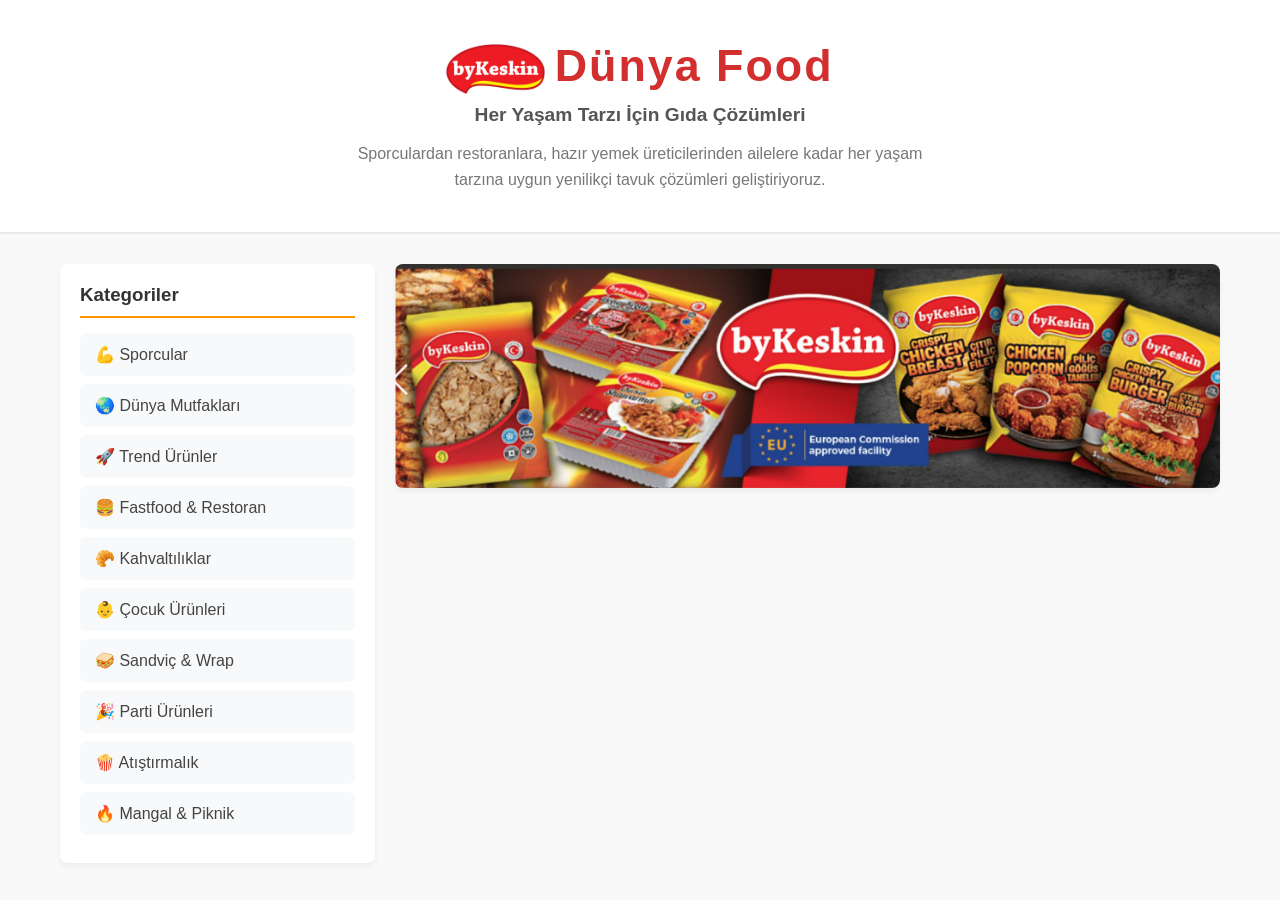
<file: index.html>
<!DOCTYPE html>
<html lang="tr">

<head>
    <meta charset="UTF-8">
    <meta name="viewport" content="width=device-width, initial-scale=1.0">
    <title>Dünya Food</title>
    <link rel="stylesheet" href="css/style.css">
</head>

<body>

<header class="top-brand">
    <h1><img src="imasges/logo-bykeskin.png" alt="byKeskin Logo" style="height: 50px; vertical-align: middle; margin-right: 10px;">Dünya Food</h1>
    <h3>Her Yaşam Tarzı İçin Gıda Çözümleri</h3>
    <p>
        Sporculardan restoranlara, hazır yemek üreticilerinden ailelere kadar
        her yaşam tarzına uygun yenilikçi tavuk çözümleri geliştiriyoruz.
    </p>
</header>



<div class="main-content" id="categories">
    
<nav class="side-menu">
    <h3>Kategoriler</h3>
    <a href="sporcular.html">💪 Sporcular</a> <a href="dunya-mutfaklari.html">🌏 Dünya Mutfakları</a>
    <a href="trend-urunler.html">🚀 Trend Ürünler</a>
    <a href="restoranlar.html">🍔 Fastfood & Restoran</a>
    <a href="kahvaltiliklar.html">🥐 Kahvaltılıklar</a>
    <a href="cocuklar.html">👶 Çocuk Ürünleri</a>
    <a href="sandvic.html">🥪 Sandviç & Wrap</a>
    <a href="parti.html">🎉 Parti Ürünleri</a>
    <a href="atistirmalik.html">🍿 Atıştırmalık</a>
    <a href="mangal.html">🔥 Mangal & Piknik</a>
</nav>

 <div class="image-area">
    <img src="imasges/byKeskin_Mail_.png" alt="byKeskin Ürünleri" class="showcase-img">

   
</div>


    </div>
</section>

</body>
</html>
</file>
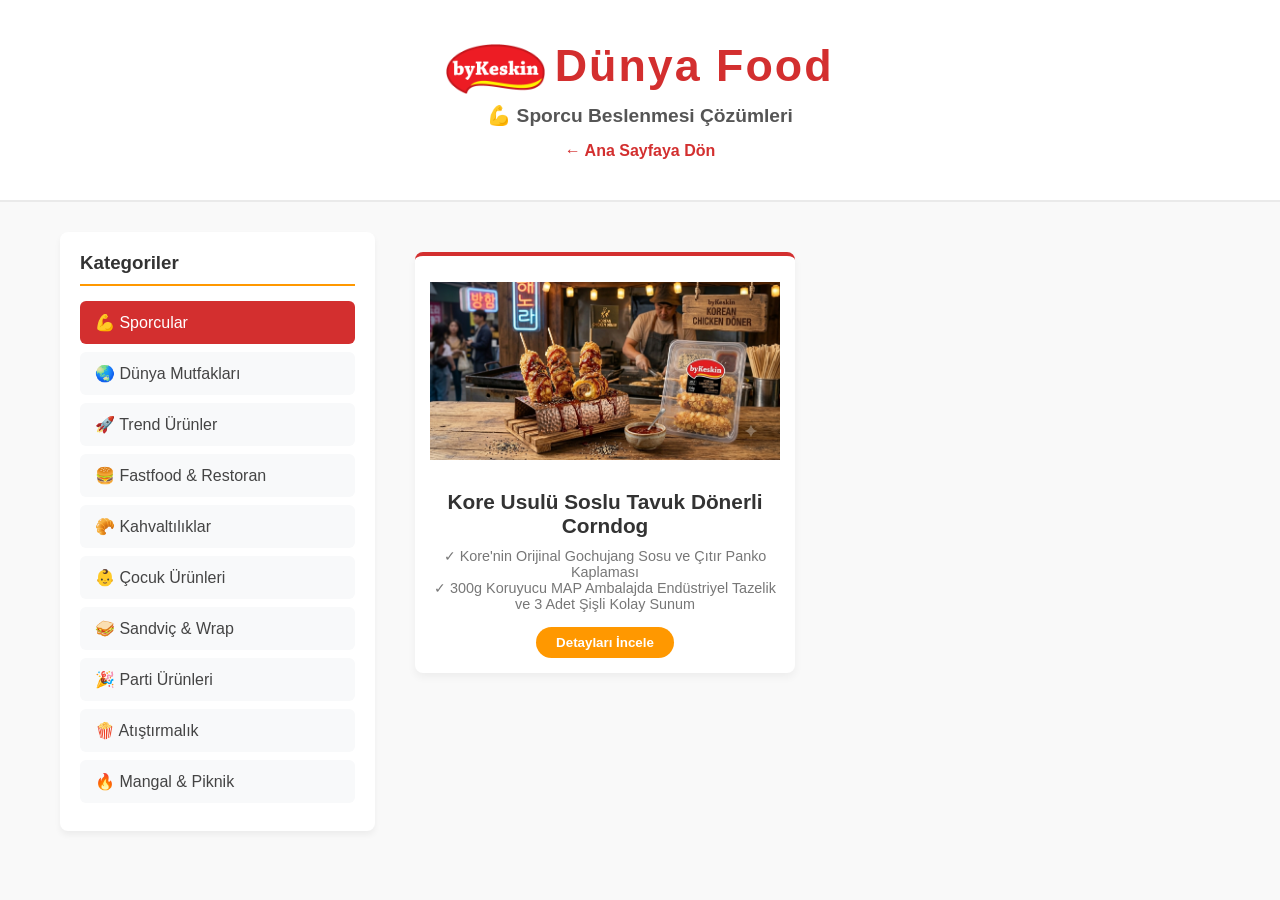
<file: dunya-mutfaklari.html>
<!DOCTYPE html>
<html lang="tr">
<head>
    <meta charset="UTF-8">
    <meta name="viewport" content="width=device-width, initial-scale=1.0">
    <title>Sporcu Ürünleri - Dünya Food</title>
    <link rel="stylesheet" href="css/style.css">
    <style>
        /* Ürün Listesi Grid Yapısı */
        .product-grid {
            display: grid;
            grid-template-columns: repeat(auto-fill, minmax(280px, 1fr));
            gap: 25px;
            padding: 20px;
        }
        .product-card {
            background: #fff;
            border-radius: 8px;
            box-shadow: 0 4px 8px rgba(0,0,0,0.05);
            overflow: hidden;
            text-align: center;
            padding: 15px;
            border-top: 4px solid #d32f2f;
            cursor: pointer;
            transition: 0.3s;
        }
        .product-card:hover {
            transform: translateY(-5px);
            box-shadow: 0 6px 15px rgba(0,0,0,0.1);
        }
        .product-card img {
            width: 100%;
            height: 200px;
            object-fit: contain;
        }
        .product-card h4 {
            margin: 15px 0 10px;
            font-size: 1.3rem;
            color: #333;
        }
        .product-card .features {
            font-size: 0.9rem;
            color: #777;
            margin-bottom: 15px;
        }
        .view-detail-btn {
            background-color: #ff9800;
            color: white;
            padding: 8px 20px;
            border: none;
            border-radius: 20px;
            font-weight: bold;
            cursor: pointer;
        }

        /* DETAY MODAL (Açılır Pencere) STİLLERİ */
        .modal {
            display: none; /* Varsayılan olarak gizli */
            position: fixed;
            z-index: 1000;
            left: 0;
            top: 0;
            width: 100%;
            height: 100%;
            background-color: rgba(0,0,0,0.6);
            align-items: center;
            justify-content: center;
        }
        /* CSS ile tıklandığında açılması için target tetikleyici */
        .modal:target {
            display: flex;
        }
        .modal-content {
            background-color: #fff;
            padding: 30px;
            border-radius: 8px;
            max-width: 700px;
            width: 90%;
            max-height: 90vh;
            overflow-y: auto;
            position: relative;
        }
        .close-btn {
            position: absolute;
            top: 15px;
            right: 20px;
            font-size: 2rem;
            text-decoration: none;
            color: #333;
        }
        .nutrition-table {
            width: 100%;
            border-collapse: collapse;
            margin-top: 15px;
        }
        .nutrition-table th, .nutrition-table td {
            border: 1px solid #ddd;
            padding: 8px;
            text-align: left;
        }
        .nutrition-table th {
            background-color: #f4f4f4;
        }
    </style>
</head>
<body>

<header class="top-brand">
    <h1><img src="imasges/logo-bykeskin.png" alt="byKeskin Logo" style="height: 50px; vertical-align: middle; margin-right: 10px;">Dünya Food</h1>
    <h3>💪 Sporcu Beslenmesi Çözümleri</h3>
    <a href="index.html" style="text-decoration: none; color: #d32f2f; font-weight: bold;">← Ana Sayfaya Dön</a>
</header>

<div class="main-content">
    
    <nav class="side-menu">
        <h3>Kategoriler</h3>
        <a href="sporcular.html" style="background-color: #d32f2f; color: white;">💪 Sporcular</a>
        <a href="dunya-mutfaklari.html">🌏 Dünya Mutfakları</a>
        <a href="trend-urunler.html">🚀 Trend Ürünler</a>
        <a href="restoranlar.html">🍔 Fastfood & Restoran</a>
        <a href="kahvaltiliklar.html">🥐 Kahvaltılıklar</a>
        <a href="cocuklar.html">👶 Çocuk Ürünleri</a>
        <a href="sandvic.html">🥪 Sandviç & Wrap</a>
        <a href="parti.html">🎉 Parti Ürünleri</a>
        <a href="atistirmalik.html">🍿 Atıştırmalık</a>
        <a href="mangal.html">🔥 Mangal & Piknik</a>
    </nav>

    <div class="image-area" style="background: none; box-shadow: none;">
        <div class="product-grid">
            
            <a href="#urun-detay-5" style="text-decoration: none; color: inherit;">
                <div class="product-card">
                    <img src="imasges/dm1.png" alt="Kore Usulü Soslu Tavuk Dönerli Corndog"> 
                    <h4>Kore Usulü Soslu Tavuk Dönerli Corndog</h4>
                    <p class="features">✓ Kore'nin Orijinal Gochujang Sosu ve Çıtır Panko Kaplaması <br> ✓ 300g Koruyucu MAP Ambalajda Endüstriyel Tazelik ve 3 Adet Şişli Kolay Sunum</p>
                    <button class="view-detail-btn">Detayları İncele</button>
                </div>
            </a>

        </div>
    </div>
</div>

<div id="urun-detay-5" class="modal">
    <div class="modal-content">
        <a href="#" class="close-btn">&times;</a>
        <h2 style="color: #d32f2f; margin-bottom: 10px;">Kore Usulü Soslu Tavuk Dönerli Corndog</h2>
        <p style="font-style: italic; color: #666; margin-bottom: 15px;">"byKeskin World Cuisines: Doğu’nun Çıtırı, Dönerin Ustasıyla Buluştu!"</p>
        
        <h4>Öne Çıkan Özellikler</h4>
        <ul style="margin-bottom: 15px; padding-left: 20px;">
            <li>Dış Katman: Küp patates ve panko parçacıklarıyla kaplı, altın sarısı, ultra çıtır ve hafif tatlımsı mısır ekmeği dokusu.</li>
            <li>Orta Katman: Isıtıldığında uzayan, tuzsuz, akışkan Kore usulü mozzarella dolgusu.</li>
            <li>Merkez Ömür: Gochujang, sarımsak ve zencefille karamelize edilmiş, yoğun ve sulu byKeskin tavuk döner lezzeti.</li>
        </ul>

        <h4>Kullanım Alanları</h4>
        <p>Dünyayı kasıp kavuran ve özellikle dondurulmuş hazır gıda sektöründe zincir marketlerin en çok satan atıştırmalıklarından biri olan Korean Corndog akımını tavuk dönerle birleştiriyoruz. Geleneksel sosis yerine, merkezde dikey hatlarda sıkıştırılmış ve Gochujang (Kore acı biber salçası) ile marine edilmiş yoğun tavuk döner bloku yer alır. Bu döner özünün etrafı esnek bir mozzarella peyniri katmanıyla kaplanır, ardından özel tatlı bir mısır unlu bulamaçla kaplanarak çıtır panko (Asya ekmek kırıntısı) ve patates küpleriyle panelenir.</p>

        <h4>Besin Değerleri (100g İçin)</h4>
        <table class="nutrition-table">
            <thead>
                <tr>
                    <th>Parametre</th>
                    <th>100 g İçin Değerler</th>
                </tr>
            </thead>
            <tbody>
                <tr><td><strong>Enerji (Kalori)</strong></td><td>245 kcal / 1025 kJ</td></tr>
                <tr><td><strong>Protein</strong></td><td>15.8 g</td></tr>
                <tr><td><strong>Yağ</strong></td><td>11.5 g</td></tr>
                <tr><td><strong>Karbonhidrat</strong></td><td>19.0 g</td></tr>
                <tr><td><strong>Tuz</strong></td><td>1.4 g</td></tr>
            </tbody>
        </table>

        <h4>Ürün Görselleri</h4>
        <div class="modal-gallery">
            <a href="#img-5-1"><img src="imasges/dm1.png" alt="Detay 1"></a>
            <a href="#img-5-2"><img src="imasges/dm2.png" alt="Detay 2"></a>
            <a href="#img-5-3"><img src="imasges/dm3.png" alt="Detay 3"></a>
        </div>

        <h4 style="margin-top: 15px;">Ambalaj Seçenekleri</h4>
        <p>150 g | 250 g | 500 g</p>
    </div>
</div>

<div id="img-5-1" class="image-popup">
    <a href="#urun-detay-5" class="close-image">&times;</a>
    <img src="imasges/dm1.png" alt="">
</div>

<div id="img-5-2" class="image-popup">
    <a href="#urun-detay-5" class="close-image">&times;</a>
    <img src="imasges/dm2.png" alt="">
</div>

<div id="img-5-3" class="image-popup">
    <a href="#urun-detay-5" class="close-image">&times;</a>
    <img src="imasges/dm3.png" alt="">
</div>

</body>
</html>
</file>
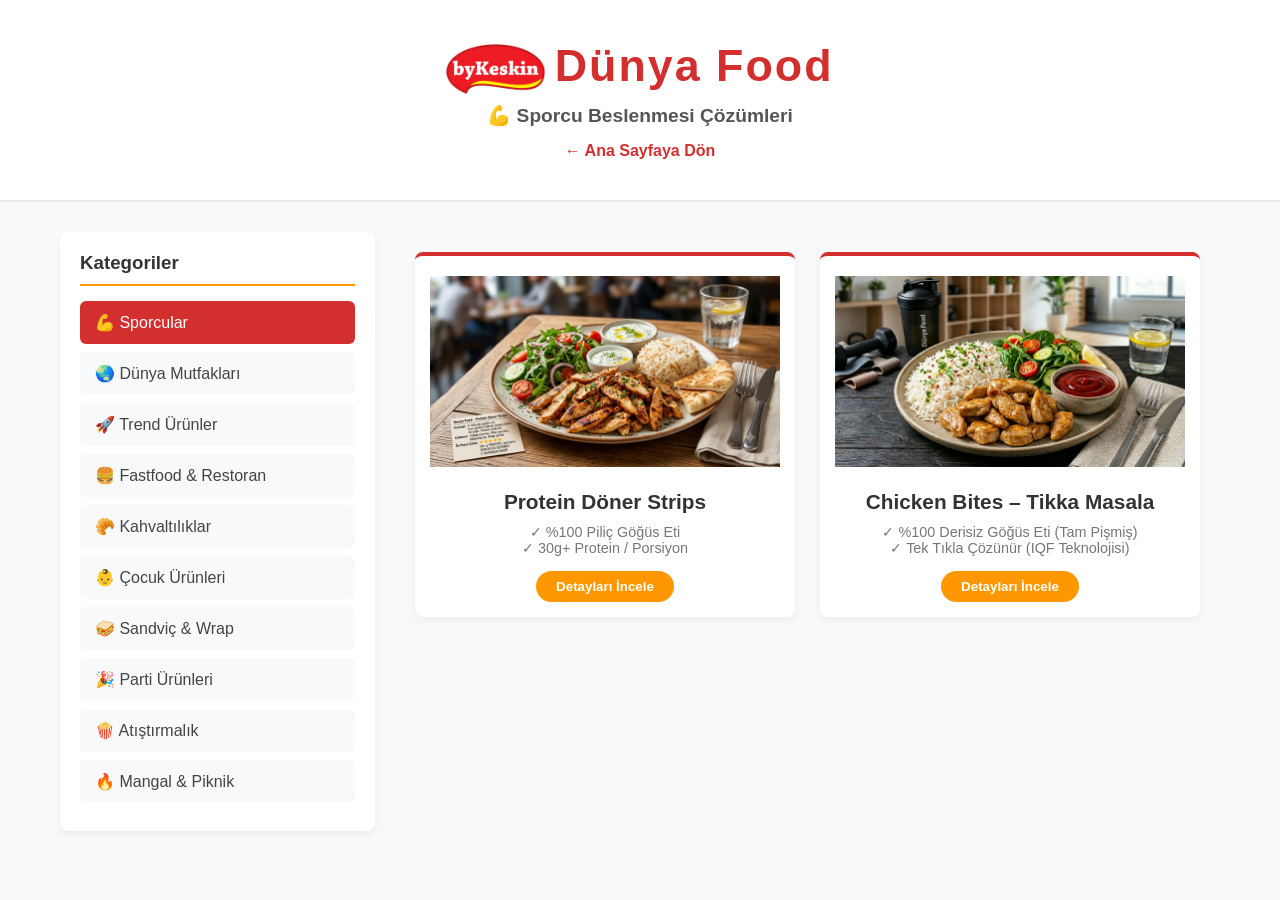
<file: sporcular.html>
<!DOCTYPE html>
<html lang="tr">
<head>
    <meta charset="UTF-8">
    <meta name="viewport" content="width=device-width, initial-scale=1.0">
    <title>Sporcu Ürünleri - Dünya Food</title>
    <link rel="stylesheet" href="css/style.css">
    <style>
        /* Ürün Listesi Grid Yapısı */
        .product-grid {
            display: grid;
            grid-template-columns: repeat(auto-fill, minmax(280px, 1fr));
            gap: 25px;
            padding: 20px;
        }
        .product-card {
            background: #fff;
            border-radius: 8px;
            box-shadow: 0 4px 8px rgba(0,0,0,0.05);
            overflow: hidden;
            text-align: center;
            padding: 15px;
            border-top: 4px solid #d32f2f;
            cursor: pointer;
            transition: 0.3s;
        }
        .product-card:hover {
            transform: translateY(-5px);
            box-shadow: 0 6px 15px rgba(0,0,0,0.1);
        }
        .product-card img {
            width: 100%;
            height: 200px;
            object-fit: contain;
        }
        .product-card h4 {
            margin: 15px 0 10px;
            font-size: 1.3rem;
            color: #333;
        }
        .product-card .features {
            font-size: 0.9rem;
            color: #777;
            margin-bottom: 15px;
        }
        .view-detail-btn {
            background-color: #ff9800;
            color: white;
            padding: 8px 20px;
            border: none;
            border-radius: 20px;
            font-weight: bold;
            cursor: pointer;
        }

        /* DETAY MODAL (Açılır Pencere) STİLLERİ */
        .modal {
            display: none; /* Varsayılan olarak gizli */
            position: fixed;
            z-index: 1000;
            left: 0;
            top: 0;
            width: 100%;
            height: 100%;
            background-color: rgba(0,0,0,0.6);
            align-items: center;
            justify-content: center;
        }
        /* CSS ile tıklandığında açılması için target tetikleyici */
        .modal:target {
            display: flex;
        }
        .modal-content {
            background-color: #fff;
            padding: 30px;
            border-radius: 8px;
            max-width: 700px;
            width: 90%;
            max-height: 90vh;
            overflow-y: auto;
            position: relative;
        }
        .close-btn {
            position: absolute;
            top: 15px;
            right: 20px;
            font-size: 2rem;
            text-decoration: none;
            color: #333;
        }
        .nutrition-table {
            width: 100%;
            border-collapse: collapse;
            margin-top: 15px;
        }
        .nutrition-table th, .nutrition-table td {
            border: 1px solid #ddd;
            padding: 8px;
            text-align: left;
        }
        .nutrition-table th {
            background-color: #f4f4f4;
        }
    </style>
</head>
<body>

<header class="top-brand">
    <h1><img src="imasges/logo-bykeskin.png" alt="byKeskin Logo" style="height: 50px; vertical-align: middle; margin-right: 10px;">Dünya Food</h1>
    <h3>💪 Sporcu Beslenmesi Çözümleri</h3>
    <a href="index.html" style="text-decoration: none; color: #d32f2f; font-weight: bold;">← Ana Sayfaya Dön</a>
</header>

<div class="main-content">
    
    <nav class="side-menu">
        <h3>Kategoriler</h3>
        <a href="sporcular.html" style="background-color: #d32f2f; color: white;">💪 Sporcular</a>
        <a href="dunya-mutfaklari.html">🌏 Dünya Mutfakları</a>
        <a href="trend-urunler.html">🚀 Trend Ürünler</a>
        <a href="restoranlar.html">🍔 Fastfood & Restoran</a>
        <a href="kahvaltiliklar.html">🥐 Kahvaltılıklar</a>
        <a href="cocuklar.html">👶 Çocuk Ürünleri</a>
        <a href="sandvic.html">🥪 Sandviç & Wrap</a>
        <a href="parti.html">🎉 Parti Ürünleri</a>
        <a href="atistirmalik.html">🍿 Atıştırmalık</a>
        <a href="mangal.html">🔥 Mangal & Piknik</a>
    </nav>

    <div class="image-area" style="background: none; box-shadow: none;">
        <div class="product-grid">
            
            <a href="#urun-detay-1" style="text-decoration: none; color: inherit;">
                <div class="product-card">
                    <img src="imasges/1.png" alt="Protein Döner Strips"> 
                    <h4>Protein Döner Strips</h4>
                    <p class="features">✓ %100 Piliç Göğüs Eti <br> ✓ 30g+ Protein / Porsiyon</p>
                    <button class="view-detail-btn">Detayları İncele</button>
                </div>
            </a>
<a href="#urun-detay-2" style="text-decoration: none; color: inherit;">
    <div class="product-card">
        <img src="imasges/chicken-bites-1.png" alt="Chicken Bites – Tikka Masala"> 
        <h4>Chicken Bites – Tikka Masala</h4>
        <p class="features">✓ %100 Derisiz Göğüs Eti (Tam Pişmiş) <br> ✓ Tek Tıkla Çözünür (IQF Teknolojisi)</p>
        <button class="view-detail-btn">Detayları İncele</button>
    </div>
</a>
            </div>
    </div>
</div>

<div id="urun-detay-1" class="modal">
    <div class="modal-content">
        <a href="#" class="close-btn">&times;</a>
        <h2 style="color: #d32f2f; margin-bottom: 10px;">Protein Döner Strips</h2>
        <p style="font-style: italic; color: #666; margin-bottom: 15px;">
            "Hayatın hızlı temposunda beslenmenizden ve hedeflerinizden ödün vermek zorunda değilsiniz. Aktif yaşayanlar ve sporcular için hazırlanan bu lezzet, yüksek protein yapısıyla her an yanınızda."
        </p>
        
        <h4>Öne Çıkan Özellikler</h4>
        <ul style="margin-bottom: 15px; padding-left: 20px;">
            <li>%100 Koruyucu ve Katkı Maddesiz Temiz İçerik</li>
            <li>Sadece 2 Dakikada Tavada veya Mikrodalgada Hazır</li>
            <li>Düşük Yağ Oranı ile Tamamen Diyet Dostu</li>
        </ul>

        <h4>Kullanım Alanları</h4>
        <p>Salata üzerinde fitness menüsü olarak, pilav yanında klasik ana öğün olarak, makarna üzerinde veya wrap (dürüm) içinde pratikçe tüketebilirsiniz.</p>

        <h4>Besin Değerleri (100g İçin)</h4>
        <table class="nutrition-table">
            <thead>
                <tr>
                    <th>Parametre</th>
                    <th>100 g İçin Değerler</th>
                </tr>
            </thead>
            <tbody>
                <tr><td><strong>Enerji (Kalori)</strong></td><td>145 kcal / 610 kJ</td></tr>
                <tr><td><strong>Protein</strong></td><td>22.5 g</td></tr>
                <tr><td><strong>Yağ</strong></td><td>4.2 g</td></tr>
                <tr><td><strong>Karbonhidrat</strong></td><td>1.5 g</td></tr>
                <tr><td><strong>Tuz</strong></td><td>1.1 g</td></tr>
            </tbody>
        </table>
        <h4>Ürün Görselleri</h4>
<div class="modal-gallery">

    <a href="#img1">
        <img src="imasges/1.png" alt="Ürün Detay 1">
    </a>

    <a href="#img2">
        <img src="imasges/2.png" alt="Ürün Detay 2">
    </a>

    <a href="#img3">
        <img src="imasges/3.png" alt="Ürün Detay 3">
    </a>

</div>
        <h4 style="margin-top: 15px;">Ambalaj Seçenekleri</h4>
        <p>150 g | 250 g | 500 g</p>
    </div>
</div>
<!-- Büyük Resim 1 -->
<div id="img1" class="image-popup">
    <a href="#urun-detay-1" class="close-image">&times;</a>
    <img src="imasges/1.png" alt="">
</div>

<!-- Büyük Resim 2 -->
<div id="img2" class="image-popup">
    <a href="#urun-detay-1" class="close-image">&times;</a>
    <img src="imasges/2.png" alt="">
</div>

<!-- Büyük Resim 3 -->
<div id="img3" class="image-popup">
    <a href="#urun-detay-1" class="close-image">&times;</a>
    <img src="imasges/3.png" alt="">
</div>
    <div id="urun-detay-2" class="modal">
    <div class="modal-content">
        <a href="#" class="close-btn">&times;</a>
        <h2 style="color: #d32f2f; margin-bottom: 10px;">Chicken Bites – Tikka Masala</h2>
        <p style="font-style: italic; color: #666; margin-bottom: 15px;">"Tavuk göğsünün en sıkıcı halini unutun. Dünyanın en ikonik lezzetlerinden Tikka Masala marinasyonuyla, tamamen yağsız ve tam pişmiş küpler halinde donduruldu. Sadece ısıtın ve formunuzu korurken gurme bir deneyim yaşayın."</p>
        
        <h4>Öne Çıkan Özellikler</h4>
        <ul style="margin-bottom: 15px; padding-left: 20px;">
            <li>%100 Temiz İçerik – İlave Yağ, Koruyucu ve Katkı Maddesi İçermez</li>
            <li>Tane Tane Donmuş (IQF) Yapısıyla Sadece Yiyeceğiniz Kadarını Alıp Isıtabilirsiniz</li>
            <li>Tavada, Mikrodalgada veya Hava Fritözünde (Airfryer) 2 Dakikada Servise Hazır</li>
        </ul>

        <h4>Kullanım Alanları</h4>
        <p>Diyet makarnalarınızın üzerine, basmati pirinç pilavınızın yanına, spor sonrası hazırlayacağınız pratik fit wrap’lerin içine veya doğrudan Akdeniz yeşillikleriyle dolu büyük bir salata tabağına ekleyerek öğününüzü saniyeler içinde zenginleştirebilirsiniz.</p>

        <h4>Besin Değerleri (100g İçin)</h4>
        <table class="nutrition-table">
            <thead>
                <tr>
                    <th>Parametre</th>
                    <th>100 g İçin Değerler</th>
                </tr>
            </thead>
            <tbody>
                <tr><td><strong>Enerji (Kalori)</strong></td><td>128 kcal / 539 kJ</td></tr>
                <tr><td><strong>Protein</strong></td><td>24.8 g</td></tr>
                <tr><td><strong>Yağ</strong></td><td>2.1 g</td></tr>
                <tr><td><strong>Karbonhidrat</strong></td><td>1.8 g</td></tr>
                <tr><td><strong>Tuz</strong></td><td>0.9 g</td></tr>
            </tbody>
        </table>

        <h4>Ürün Görselleri</h4>
        <div class="modal-gallery">
            <a href="#img-2-1"><img src="imasges/chicken-bites-1.png" alt="Detay 1"></a>
            <a href="#img-2-2"><img src="imasges/chicken-bites-2.png" alt="Detay 2"></a>
            <a href="#img-2-3"><img src="imasges/chicken-bites-3.png" alt="Detay 3"></a>
        </div>

        <h4 style="margin-top: 15px;">Ambalaj Seçenekleri</h4>
        <p>150 g | 250 g | 500 g</p>
    </div>
</div>

<div id="img-2-1" class="image-popup">
    <a href="#urun-detay-2" class="close-image">&times;</a>
    <img src="imasges/chicken-bites-1.png" alt="">
</div>

<div id="img-2-2" class="image-popup">
    <a href="#urun-detay-2" class="close-image">&times;</a>
    <img src="imasges/chicken-bites-2.png" alt="">
</div>

<div id="img-2-3" class="image-popup">
    <a href="#urun-detay-2" class="close-image">&times;</a>
    <img src="imasges/chicken-bites-3.png" alt="">
</div>
</body>
</html>
</file>
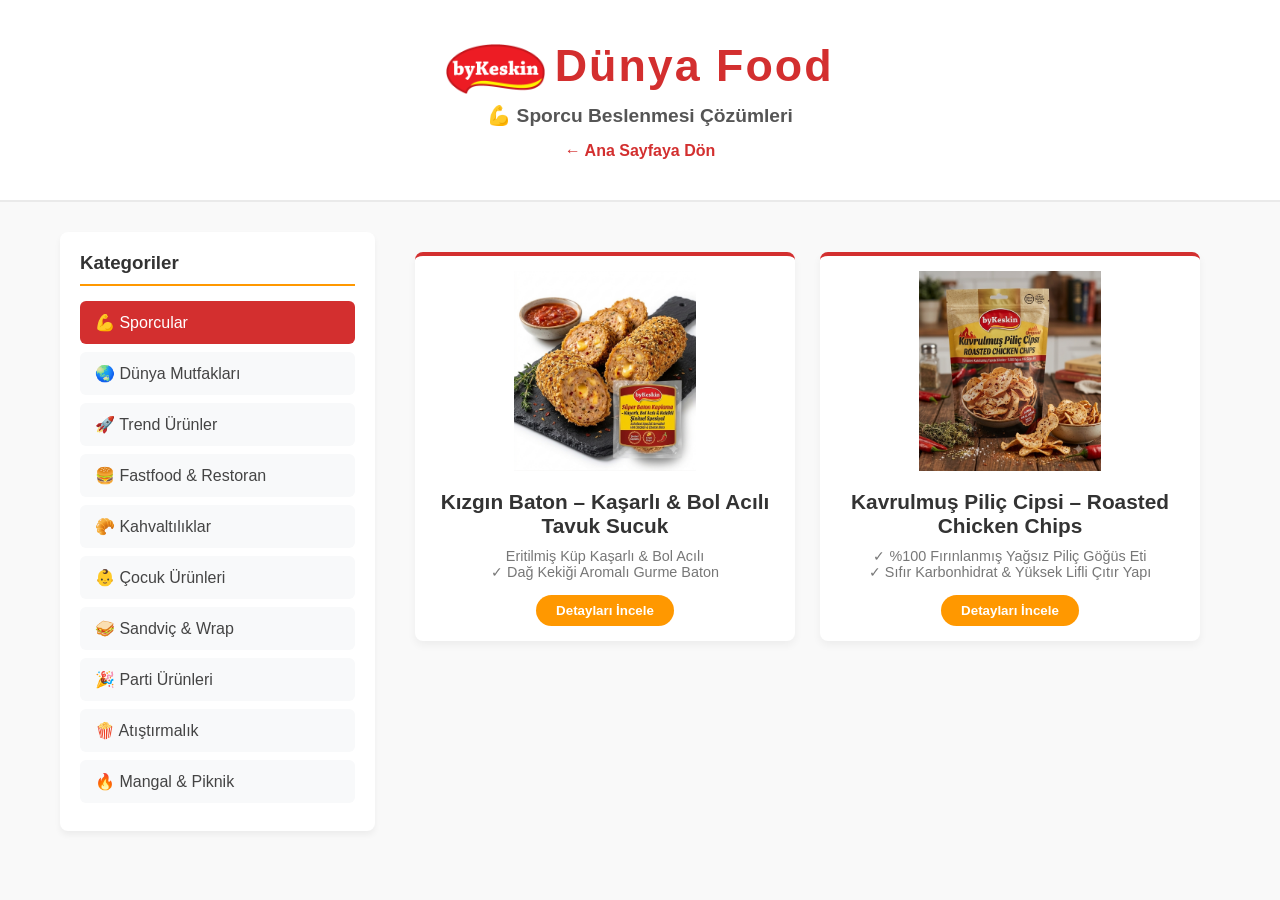
<file: trend-urunler.html>
<!DOCTYPE html>
<html lang="tr">
<head>
    <meta charset="UTF-8">
    <meta name="viewport" content="width=device-width, initial-scale=1.0">
    <title>Sporcu Ürünleri - Dünya Food</title>
    <link rel="stylesheet" href="css/style.css">
    <style>
        /* Ürün Listesi Grid Yapısı */
        .product-grid {
            display: grid;
            grid-template-columns: repeat(auto-fill, minmax(280px, 1fr));
            gap: 25px;
            padding: 20px;
        }
        .product-card {
            background: #fff;
            border-radius: 8px;
            box-shadow: 0 4px 8px rgba(0,0,0,0.05);
            overflow: hidden;
            text-align: center;
            padding: 15px;
            border-top: 4px solid #d32f2f;
            cursor: pointer;
            transition: 0.3s;
        }
        .product-card:hover {
            transform: translateY(-5px);
            box-shadow: 0 6px 15px rgba(0,0,0,0.1);
        }
        .product-card img {
            width: 100%;
            height: 200px;
            object-fit: contain;
        }
        .product-card h4 {
            margin: 15px 0 10px;
            font-size: 1.3rem;
            color: #333;
        }
        .product-card .features {
            font-size: 0.9rem;
            color: #777;
            margin-bottom: 15px;
        }
        .view-detail-btn {
            background-color: #ff9800;
            color: white;
            padding: 8px 20px;
            border: none;
            border-radius: 20px;
            font-weight: bold;
            cursor: pointer;
        }

        /* DETAY MODAL (Açılır Pencere) STİLLERİ */
        .modal {
            display: none; /* Varsayılan olarak gizli */
            position: fixed;
            z-index: 1000;
            left: 0;
            top: 0;
            width: 100%;
            height: 100%;
            background-color: rgba(0,0,0,0.6);
            align-items: center;
            justify-content: center;
        }
        /* CSS ile tıklandığında açılması için target tetikleyici */
        .modal:target {
            display: flex;
        }
        .modal-content {
            background-color: #fff;
            padding: 30px;
            border-radius: 8px;
            max-width: 700px;
            width: 90%;
            max-height: 90vh;
            overflow-y: auto;
            position: relative;
        }
        .close-btn {
            position: absolute;
            top: 15px;
            right: 20px;
            font-size: 2rem;
            text-decoration: none;
            color: #333;
        }
        .nutrition-table {
            width: 100%;
            border-collapse: collapse;
            margin-top: 15px;
        }
        .nutrition-table th, .nutrition-table td {
            border: 1px solid #ddd;
            padding: 8px;
            text-align: left;
        }
        .nutrition-table th {
            background-color: #f4f4f4;
        }
    </style>
</head>
<body>

<header class="top-brand">
    <h1><img src="imasges/logo-bykeskin.png" alt="byKeskin Logo" style="height: 50px; vertical-align: middle; margin-right: 10px;">Dünya Food</h1>
    <h3>💪 Sporcu Beslenmesi Çözümleri</h3>
    <a href="index.html" style="text-decoration: none; color: #d32f2f; font-weight: bold;">← Ana Sayfaya Dön</a>
</header>

<div class="main-content">
    
    <nav class="side-menu">
        <h3>Kategoriler</h3>
        <a href="sporcular.html" style="background-color: #d32f2f; color: white;">💪 Sporcular</a>
        <a href="dunya-mutfaklari.html">🌏 Dünya Mutfakları</a>
        <a href="trend-urunler.html">🚀 Trend Ürünler</a>
        <a href="restoranlar.html">🍔 Fastfood & Restoran</a>
        <a href="kahvaltiliklar.html">🥐 Kahvaltılıklar</a>
        <a href="cocuklar.html">👶 Çocuk Ürünleri</a>
        <a href="sandvic.html">🥪 Sandviç & Wrap</a>
        <a href="parti.html">🎉 Parti Ürünleri</a>
        <a href="atistirmalik.html">🍿 Atıştırmalık</a>
        <a href="mangal.html">🔥 Mangal & Piknik</a>
    </nav>

    <div class="image-area" style="background: none; box-shadow: none;">
        <div class="product-grid">
            
           <a href="#urun-detay-3" style="text-decoration: none; color: inherit;">
    <div class="product-card">
        <img src="imasges/kpl_sck_1.png" alt="Kızgın Baton – Kaşarlı & Bol Acılı Tavuk Sucuk"> 
        <h4>Kızgın Baton – Kaşarlı & Bol Acılı Tavuk Sucuk</h4>
        <p class="features">Eritilmiş Küp Kaşarlı & Bol Acılı <br> ✓ Dağ Kekiği Aromalı Gurme Baton</p>
        <button class="view-detail-btn">Detayları İncele</button>
    </div>
</a>
<a href="#urun-detay-4" style="text-decoration: none; color: inherit;">
    <div class="product-card">
        <img src="imasges/cips_1.png" alt="Kavrulmuş Piliç Cipsi – Roasted Chicken Chips"> 
        <h4>Kavrulmuş Piliç Cipsi – Roasted Chicken Chips</h4>
        <p class="features">✓ %100 Fırınlanmış Yağsız Piliç Göğüs Eti <br> ✓ Sıfır Karbonhidrat & Yüksek Lifli Çıtır Yapı</p>
        <button class="view-detail-btn">Detayları İncele</button>
    </div>
</a>            </div>
    </div>
</div>

<div id="urun-detay-1" class="modal">
    <div class="modal-content">
        <a href="#" class="close-btn">&times;</a>
        <h2 style="color: #d32f2f; margin-bottom: 10px;">Protein Döner Strips</h2>
        <p style="font-style: italic; color: #666; margin-bottom: 15px;">
            "Hayatın hızlı temposunda beslenmenizden ve hedeflerinizden ödün vermek zorunda değilsiniz. Aktif yaşayanlar ve sporcular için hazırlanan bu lezzet, yüksek protein yapısıyla her an yanınızda."
        </p>
        
        <h4>Öne Çıkan Özellikler</h4>
        <ul style="margin-bottom: 15px; padding-left: 20px;">
            <li>%100 Koruyucu ve Katkı Maddesiz Temiz İçerik</li>
            <li>Sadece 2 Dakikada Tavada veya Mikrodalgada Hazır</li>
            <li>Düşük Yağ Oranı ile Tamamen Diyet Dostu</li>
        </ul>

        <h4>Kullanım Alanları</h4>
        <p>Salata üzerinde fitness menüsü olarak, pilav yanında klasik ana öğün olarak, makarna üzerinde veya wrap (dürüm) içinde pratikçe tüketebilirsiniz.</p>

        <h4>Besin Değerleri (100g İçin)</h4>
        <table class="nutrition-table">
            <thead>
                <tr>
                    <th>Parametre</th>
                    <th>100 g İçin Değerler</th>
                </tr>
            </thead>
            <tbody>
                <tr><td><strong>Enerji (Kalori)</strong></td><td>145 kcal / 610 kJ</td></tr>
                <tr><td><strong>Protein</strong></td><td>22.5 g</td></tr>
                <tr><td><strong>Yağ</strong></td><td>4.2 g</td></tr>
                <tr><td><strong>Karbonhidrat</strong></td><td>1.5 g</td></tr>
                <tr><td><strong>Tuz</strong></td><td>1.1 g</td></tr>
            </tbody>
        </table>
        <h4>Ürün Görselleri</h4>
<div class="modal-gallery">

    <a href="#img1">
        <img src="imasges/1.png" alt="Ürün Detay 1">
    </a>

    <a href="#img2">
        <img src="imasges/2.png" alt="Ürün Detay 2">
    </a>

    <a href="#img3">
        <img src="imasges/3.png" alt="Ürün Detay 3">
    </a>

</div>
        <h4 style="margin-top: 15px;">Ambalaj Seçenekleri</h4>
        <p>150 g | 250 g | 500 g</p>
    </div>
</div>
<!-- Büyük Resim 1 -->
<div id="img1" class="image-popup">
    <a href="#urun-detay-1" class="close-image">&times;</a>
    <img src="imasges/1.png" alt="">
</div>

<!-- Büyük Resim 2 -->
<div id="img2" class="image-popup">
    <a href="#urun-detay-1" class="close-image">&times;</a>
    <img src="imasges/2.png" alt="">
</div>

<!-- Büyük Resim 3 -->
<div id="img3" class="image-popup">
    <a href="#urun-detay-1" class="close-image">&times;</a>
    <img src="imasges/3.png" alt="">
</div>
    <div id="urun-detay-2" class="modal">
    <div class="modal-content">
        <a href="#" class="close-btn">&times;</a>
        <h2 style="color: #d32f2f; margin-bottom: 10px;">Chicken Bites – Tikka Masala</h2>
        <p style="font-style: italic; color: #666; margin-bottom: 15px;">"Tavuk göğsünün en sıkıcı halini unutun. Dünyanın en ikonik lezzetlerinden Tikka Masala marinasyonuyla, tamamen yağsız ve tam pişmiş küpler halinde donduruldu. Sadece ısıtın ve formunuzu korurken gurme bir deneyim yaşayın."</p>
        
        <h4>Öne Çıkan Özellikler</h4>
        <ul style="margin-bottom: 15px; padding-left: 20px;">
            <li>%100 Temiz İçerik – İlave Yağ, Koruyucu ve Katkı Maddesi İçermez</li>
            <li>Tane Tane Donmuş (IQF) Yapısıyla Sadece Yiyeceğiniz Kadarını Alıp Isıtabilirsiniz</li>
            <li>Tavada, Mikrodalgada veya Hava Fritözünde (Airfryer) 2 Dakikada Servise Hazır</li>
        </ul>

        <h4>Kullanım Alanları</h4>
        <p>Diyet makarnalarınızın üzerine, basmati pirinç pilavınızın yanına, spor sonrası hazırlayacağınız pratik fit wrap’lerin içine veya doğrudan Akdeniz yeşillikleriyle dolu büyük bir salata tabağına ekleyerek öğününüzü saniyeler içinde zenginleştirebilirsiniz.</p>

        <h4>Besin Değerleri (100g İçin)</h4>
        <table class="nutrition-table">
            <thead>
                <tr>
                    <th>Parametre</th>
                    <th>100 g İçin Değerler</th>
                </tr>
            </thead>
            <tbody>
                <tr><td><strong>Enerji (Kalori)</strong></td><td>128 kcal / 539 kJ</td></tr>
                <tr><td><strong>Protein</strong></td><td>24.8 g</td></tr>
                <tr><td><strong>Yağ</strong></td><td>2.1 g</td></tr>
                <tr><td><strong>Karbonhidrat</strong></td><td>1.8 g</td></tr>
                <tr><td><strong>Tuz</strong></td><td>0.9 g</td></tr>
            </tbody>
        </table>

        <h4>Ürün Görselleri</h4>
        <div class="modal-gallery">
            <a href="#img-2-1"><img src="imasges/chicken-bites-1.png" alt="Detay 1"></a>
            <a href="#img-2-2"><img src="imasges/chicken-bites-2.png" alt="Detay 2"></a>
            <a href="#img-2-3"><img src="imasges/chicken-bites-3.png" alt="Detay 3"></a>
        </div>

        <h4 style="margin-top: 15px;">Ambalaj Seçenekleri</h4>
        <p>150 g | 250 g | 500 g</p>
    </div>
</div>

<div id="img-2-1" class="image-popup">
    <a href="#urun-detay-2" class="close-image">&times;</a>
    <img src="imasges/chicken-bites-1.png" alt="">
</div>

<div id="img-2-2" class="image-popup">
    <a href="#urun-detay-2" class="close-image">&times;</a>
    <img src="imasges/chicken-bites-2.png" alt="">
</div>

<div id="img-2-3" class="image-popup">
    <a href="#urun-detay-2" class="close-image">&times;</a>
    <img src="imasges/chicken-bites-3.png" alt="">
</div>
  <div id="urun-detay-3" class="modal">
    <div class="modal-content">
        <a href="#" class="close-btn">&times;</a>
        <h2 style="color: #d32f2f; margin-bottom: 10px;">Kızgın Baton – Kaşarlı & Bol Acılı Tavuk Sucuk</h2>
        <p style="font-style: italic; color: #666; margin-bottom: 15px;">"Geleneksel sucuk keyfini fit yaşayın! %100 yağsız piliç etleri, eriyen nefis kaşar peyniri küpleri, bol acı ve dağ kekiğinin muazzam aromasıyla baton formunda bir araya geldi. Yüksek proteinli, düşük yağlı ve gurme lezzetli!"</p>
        
        <h4>Öne Çıkan Özellikler</h4>
        <ul style="margin-bottom: 15px; padding-left: 20px;">
            <li>Yüksek Isıya Dayanıklı Kaşar Küpleriyle Pişerken Muazzam</li>
            <li>Geleneksel Sucuklara Göre %70 Daha Düşük Yağ Oranı ile Diyet Dostu</li>
            <li>Baton Formatı Sayesinde Kolayca Dilimlenir, Tavada veya Tostta 3 Dakikada Hazır</li>
        </ul>

        <h4>Kullanım Alanları</h4>
        <p>Sabah kahvaltılarında fit omletlerinizin içinde, yağsız tostlarınızın arasında ya da akşam öğünlerinde yüksek proteinli bir sucuklu sote olarak basmati pilavınızın yanında güvenle tüketebilirsiniz.</p>

        <h4>Besin Değerleri (100g İçin)</h4>
        <table class="nutrition-table">
            <thead>
                <tr>
                    <th>Parametre</th>
                    <th>100 g İçin Değerler</th>
                </tr>
            </thead>
            <tbody>
                <tr><td><strong>Enerji (Kalori)</strong></td><td>168 kcal / 702 kJ</td></tr>
                <tr><td><strong>Protein</strong></td><td>21.2 g</td></tr>
                <tr><td><strong>Yağ</strong></td><td>7.4 g</td></tr>
                <tr><td><strong>Karbonhidrat</strong></td><td>1.2 g</td></tr>
                <tr><td><strong>Tuz</strong></td><td>1.4 g</td></tr>
            </tbody>
        </table>

        <h4>Ürün Görselleri</h4>
        <div class="modal-gallery">
            <a href="#img-3-1"><img src="imasges/kpl_sck_1.png" alt="Detay 1"></a>
            <a href="#img-3-2"><img src="imasges/kpl_sck_2.png" alt="Detay 2"></a>
            <a href="#img-3-3"><img src="imasges/kpl_sck_3.png" alt="Detay 3"></a>
        </div>

        <h4 style="margin-top: 15px;">Ambalaj Seçenekleri</h4>
        <p>350 g Vakumlu Baton Ambalaj | 750 g Ekonomik Dilimli Boy</p>
    </div>
</div>

<div id="img-3-1" class="image-popup">
    <a href="#urun-detay-3" class="close-image">&times;</a>
    <img src="imasges/kpl_sck_1.png" alt="">
</div>

<div id="img-3-2" class="image-popup">
    <a href="#urun-detay-3" class="close-image">&times;</a>
    <img src="imasges/kpl_sck_2.png" alt="">
</div>

<div id="img-3-3" class="image-popup">
    <a href="#urun-detay-3" class="close-image">&times;</a>
    <img src="imasges/kpl_sck_3.png" alt="">
</div>
    <div id="urun-detay-4" class="modal">
    <div class="modal-content">
        <a href="#" class="close-btn">&times;</a>
        <h2 style="color: #d32f2f; margin-bottom: 10px;">Kavrulmuş Piliç Cipsi – Roasted Chicken Chips</h2>
        <p style="font-style: italic; color: #666; margin-bottom: 15px;">"Atıştırmalık kültüründe Ar-Ge devrimi! %100 yağsız ve derisiz piliç göğüs etlerinin mikron düzeyinde incecik dilimlenip, özel dağ kekiği ve acı pul biberle harmanlanarak fırınlarda tamamen kurutulmasıyla üretildi. Sıfır karbonhidrat, sıfır yağ ve maksimum çıtırlıkla diyetlerinizin yeni eğlencesi!"</p>
        
        <h4>Öne Çıkan Özellikler</h4>
        <ul style="margin-bottom: 15px; padding-left: 20px;">
            <li>Katkı Maddesi ve Gluten İçermeyen %100 Temiz İçerikli (Clean Label) Sporcu Dostu Formül</li>
            <li>Kilitli Kraft Doypack Ambalajı Sayesinde Tazeliğini ve Çıtırlığını Haftalarca Korur</li>
            <li>Geleneksel Cipslerin Aksine Yağda Kızartılmaz, Özel Dehidrasyon Fırınlarında Kavrulur</li>
        </ul>

        <h4>Kullanım Alanları</h4>
        <p>Gün içinde canınız ne zaman çıtır bir atıştırmalık çekerse suçluluk duymadan tek başına tüketebilir; fit sosların yanına banabilir, sinema/maç saatlerinde cips alternatifi olarak ya da seyahatlerde pratik bir protein kaynağı olarak çantanızda taşıyabilirsiniz.</p>

        <h4>Besin Değerleri (100g İçin)</h4>
        <table class="nutrition-table">
            <thead>
                <tr>
                    <th>Parametre</th>
                    <th>100 g İçin Değerler</th>
                </tr>
            </thead>
            <tbody>
                <tr><td><strong>Enerji (Kalori)</strong></td><td>345 kcal</td></tr>
                <tr><td><strong>Protein</strong></td><td>78.5 g</td></tr>
                <tr><td><strong>Yağ</strong></td><td>2.8 g</td></tr>
                <tr><td><strong>Karbonhidrat</strong></td><td>0.0 g</td></tr>
                <tr><td><strong>Tuz</strong></td><td>1.1 g</td></tr>
            </tbody>
        </table>

        <h4>Ürün Görselleri</h4>
        <div class="modal-gallery">
            <a href="#img-4-1"><img src="imasges/cips_1.png" alt="Detay 1"></a>
            <a href="#img-4-2"><img src="imasges/cips_2.png" alt="Detay 2"></a>
            <a href="#img-4-3"><img src="imasges/cips_3.png" alt="Detay 3"></a>
        </div>

        <h4 style="margin-top: 15px;">Ambalaj Seçenekleri</h4>
        <p>50 g Kilitli Kraft Doypack Pouch | 100 g Paylaşımlık Büyük Boy</p>
    </div>
</div>

<div id="img-4-1" class="image-popup">
    <a href="#urun-detay-4" class="close-image">&times;</a>
    <img src="imasges/cips_1.png" alt="">
</div>

<div id="img-4-2" class="image-popup">
    <a href="#urun-detay-4" class="close-image">&times;</a>
    <img src="imasges/cips_2.png" alt="">
</div>

<div id="img-4-3" class="image-popup">
    <a href="#urun-detay-4" class="close-image">&times;</a>
    <img src="imasges/cips_3.png" alt="">
</div>
</body>
</html>
</file>
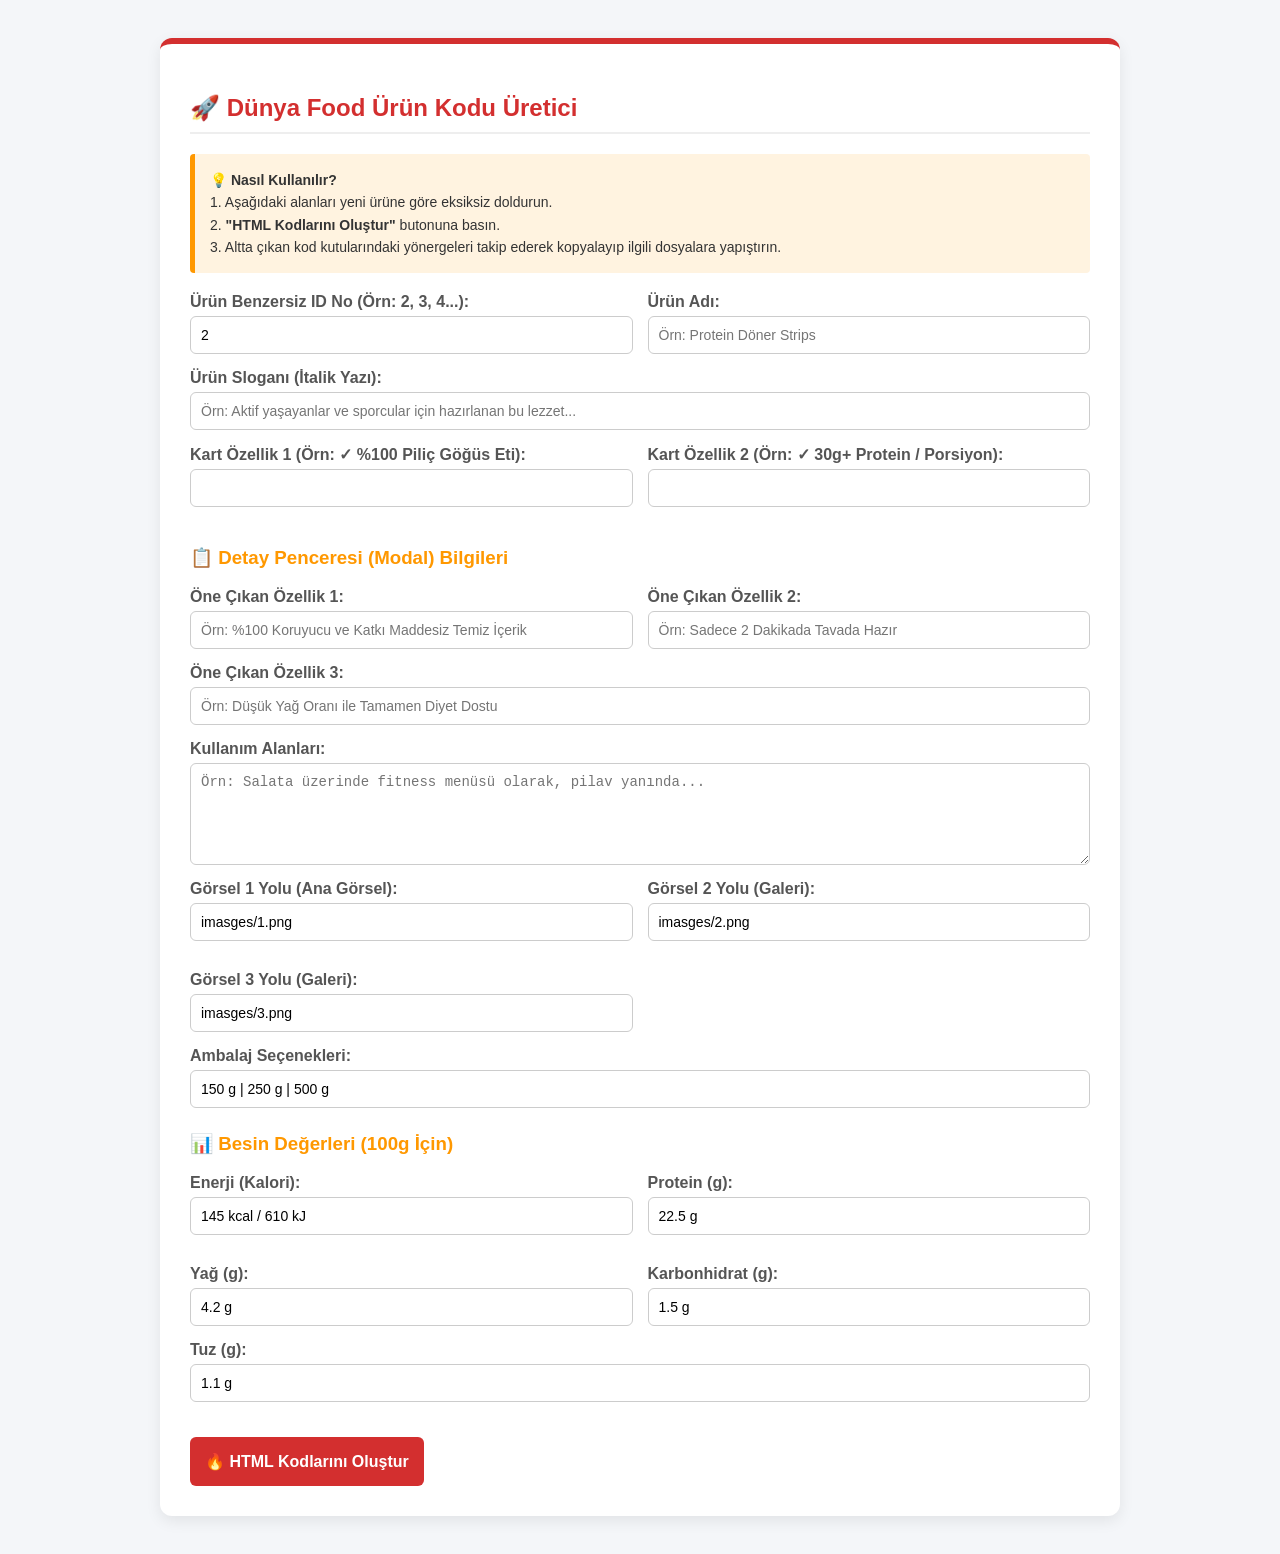
<file: urun-ekle.html>
<!DOCTYPE html>
<html lang="tr">
<head>
    <meta charset="UTF-8">
    <meta name="viewport" content="width=device-width, initial-scale=1.0">
    <title>Dünya Food - Ürün Ekleme Sihirbazı</title>
    <style>
        body { font-family: 'Segoe UI', Arial, sans-serif; background-color: #f4f6f9; color: #333; padding: 30px; }
        .creator-container { max-width: 900px; margin: 0 auto; background: white; padding: 30px; border-radius: 12px; box-shadow: 0 5px 15px rgba(0,0,0,0.08); border-top: 6px solid #d32f2f; }
        h2 { color: #d32f2f; margin-bottom: 20px; border-bottom: 2px solid #eee; padding-bottom: 10px; }
        h3 { color: #ff9800; margin-top: 25px; }
        .form-group { margin-bottom: 15px; display: flex; flex-direction: column; }
        label { font-weight: bold; margin-bottom: 5px; color: #555; }
        input, textarea, select { padding: 10px; border: 1px solid #ccc; border-radius: 6px; font-size: 14px; }
        textarea { resize: vertical; height: 80px; }
        .row { display: grid; grid-template-columns: 1fr 1fr; gap: 15px; }
        .btn-generate { background-color: #d32f2f; color: white; border: none; padding: 15px; border-radius: 6px; font-size: 16px; font-weight: bold; cursor: pointer; transition: 0.3s; margin-top: 20px; }
        .btn-generate:hover { background-color: #b71c1c; }
        .output-box { margin-top: 30px; background: #272822; color: #f8f8f2; padding: 20px; border-radius: 6px; position: relative; }
        .output-box pre { white-space: pre-wrap; word-wrap: break-word; font-family: 'Courier New', Courier, monospace; font-size: 13px; margin: 0; }
        .copy-btn { position: absolute; top: 10px; right: 10px; background: #ff9800; color: white; border: none; padding: 5px 12px; border-radius: 4px; cursor: pointer; font-weight: bold; }
        .copy-btn:hover { background: #e65100; }
        .instructions { background: #fff3e0; border-left: 5px solid #ff9800; padding: 15px; border-radius: 4px; margin-bottom: 20px; font-size: 14px; line-height: 1.6; }
    </style>
</head>
<body>

<div class="creator-container">
    <h2>🚀 Dünya Food Ürün Kodu Üretici</h2>
    
    <div class="instructions">
        <strong>💡 Nasıl Kullanılır?</strong><br>
        1. Aşağıdaki alanları yeni ürüne göre eksiksiz doldurun.<br>
        2. <strong>"HTML Kodlarını Oluştur"</strong> butonuna basın.<br>
        3. Altta çıkan kod kutularındaki yönergeleri takip ederek kopyalayıp ilgili dosyalara yapıştırın.
    </div>

    <form id="productForm" onsubmit="generateCodes(event)">
        <div class="row">
            <div class="form-group">
                <label for="pId">Ürün Benzersiz ID No (Örn: 2, 3, 4...):</label>
                <input type="number" id="pId" value="2" required>
            </div>
            <div class="form-group">
                <label for="pName">Ürün Adı:</label>
                <input type="text" id="pName" placeholder="Örn: Protein Döner Strips" required>
            </div>
        </div>

        <div class="form-group">
            <label for="pSlogan">Ürün Sloganı (İtalik Yazı):</label>
            <input type="text" id="pSlogan" placeholder="Örn: Aktif yaşayanlar ve sporcular için hazırlanan bu lezzet..." required>
        </div>

        <div class="row">
            <div class="form-group">
                <label for="pFeature1">Kart Özellik 1 (Örn: ✓ %100 Piliç Göğüs Eti):</label>
                <input type="text" id="pFeature1" required>
            </div>
            <div class="form-group">
                <label for="pFeature2">Kart Özellik 2 (Örn: ✓ 30g+ Protein / Porsiyon):</label>
                <input type="text" id="pFeature2" required>
            </div>
        </div>

        <h3>📋 Detay Penceresi (Modal) Bilgileri</h3>
        
        <div class="row">
            <div class="form-group">
                <label for="pDetailF1">Öne Çıkan Özellik 1:</label>
                <input type="text" id="pDetailF1" placeholder="Örn: %100 Koruyucu ve Katkı Maddesiz Temiz İçerik" required>
            </div>
            <div class="form-group">
                <label for="pDetailF2">Öne Çıkan Özellik 2:</label>
                <input type="text" id="pDetailF2" placeholder="Örn: Sadece 2 Dakikada Tavada Hazır" required>
            </div>
        </div>
        <div class="form-group">
            <label for="pDetailF3">Öne Çıkan Özellik 3:</label>
            <input type="text" id="pDetailF3" placeholder="Örn: Düşük Yağ Oranı ile Tamamen Diyet Dostu" required>
        </div>

        <div class="form-group">
            <label for="pUsage">Kullanım Alanları:</label>
            <textarea id="pUsage" placeholder="Örn: Salata üzerinde fitness menüsü olarak, pilav yanında..." required></textarea>
        </div>

        <div class="row">
            <div class="form-group">
                <label for="pImg1">Görsel 1 Yolu (Ana Görsel):</label>
                <input type="text" id="pImg1" value="imasges/1.png" required>
            </div>
            <div class="form-group">
                <label for="pImg2">Görsel 2 Yolu (Galeri):</label>
                <input type="text" id="pImg2" value="imasges/2.png" required>
            </div>
            <div class="form-group">
                <label for="pImg3">Görsel 3 Yolu (Galeri):</label>
                <input type="text" id="pImg3" value="imasges/3.png" required>
            </div>
        </div>

        <div class="form-group">
            <label for="pPackage">Ambalaj Seçenekleri:</label>
            <input type="text" id="pPackage" value="150 g | 250 g | 500 g" required>
        </div>

        <h3>📊 Besin Değerleri (100g İçin)</h3>
        <div class="row">
            <div class="form-group">
                <label for="nutCal">Enerji (Kalori):</label>
                <input type="text" id="nutCal" value="145 kcal / 610 kJ">
            </div>
            <div class="form-group">
                <label for="nutProt">Protein (g):</label>
                <input type="text" id="nutProt" value="22.5 g">
            </div>
            <div class="form-group">
                <label for="nutFat">Yağ (g):</label>
                <input type="text" id="nutFat" value="4.2 g">
            </div>
            <div class="form-group">
                <label for="nutCarb">Karbonhidrat (g):</label>
                <input type="text" id="nutCarb" value="1.5 g">
            </div>
        </div>
        <div class="form-group">
            <label for="nutSalt">Tuz (g):</label>
            <input type="text" id="nutSalt" value="1.1 g">
        </div>

        <button type="submit" class="btn-generate">🔥 HTML Kodlarını Oluştur</button>
    </form>

    <div id="results" style="display:none;">
        <div class="output-box">
            <h3>1) İlgili Kategori Sayfasında (Örn: sporcular.html) "&lt;div class='product-grid'&gt;" İÇİNE YAPIŞTIRILACAK KOD:</h3>
            <button class="copy-btn" onclick="copyToClipboard('catCode')">Kopyala</button>
            <pre id="catCode"></pre>
        </div>

        <div class="output-box">
            <h3>2) Aynı Kategori Sayfasının EN ALTINA ("&lt;/body&gt;" Etiketinden Hemen Önce) YAPIŞTIRILACAK POP-UP KODLARI:</h3>
            <button class="copy-btn" onclick="copyToClipboard('popupCode')">Kopyala</button>
            <pre id="popupCode"></pre>
        </div>
    </div>
</div>

<script>
function generateCodes(e) {
    e.preventDefault();
    
    // Değerleri alıyoruz
    const id = document.getElementById('pId').value;
    const name = document.getElementById('pName').value;
    const slogan = document.getElementById('pSlogan').value;
    const f1 = document.getElementById('pFeature1').value;
    const f2 = document.getElementById('pFeature2').value;
    const df1 = document.getElementById('pDetailF1').value;
    const df2 = document.getElementById('pDetailF2').value;
    const df3 = document.getElementById('pDetailF3').value;
    const usage = document.getElementById('pUsage').value;
    const img1 = document.getElementById('pImg1').value;
    const img2 = document.getElementById('pImg2').value;
    const img3 = document.getElementById('pImg3').value;
    const pack = document.getElementById('pPackage').value;
    
    const cal = document.getElementById('nutCal').value;
    const prot = document.getElementById('nutProt').value;
    const fat = document.getElementById('nutFat').value;
    const carb = document.getElementById('nutCarb').value;
    const salt = document.getElementById('nutSalt').value;

    // 1. Kategori Grid Kodu
    const catHtml = `<a href="#urun-detay-${id}" style="text-decoration: none; color: inherit;">
    <div class="product-card">
        <img src="${img1}" alt="${name}"> 
        <h4>${name}</h4>
        <p class="features">${f1} <br> ${f2}</p>
        <button class="view-detail-btn">Detayları İncele</button>
    </div>
</a>
`;

    // 2. Pop-up ve Lightbox Kodları
    const popupHtml = `<div id="urun-detay-${id}" class="modal">
    <div class="modal-content">
        <a href="#" class="close-btn">&times;</a>
        <h2 style="color: #d32f2f; margin-bottom: 10px;">${name}</h2>
        <p style="font-style: italic; color: #666; margin-bottom: 15px;">"${slogan}"</p>
        
        <h4>Öne Çıkan Özellikler</h4>
        <ul style="margin-bottom: 15px; padding-left: 20px;">
            <li>${df1}</li>
            <li>${df2}</li>
            <li>${df3}</li>
        </ul>

        <h4>Kullanım Alanları</h4>
        <p>${usage}</p>

        <h4>Besin Değerleri (100g İçin)</h4>
        <table class="nutrition-table">
            <thead>
                <tr>
                    <th>Parametre</th>
                    <th>100 g İçin Değerler</th>
                </tr>
            </thead>
            <tbody>
                <tr><td><strong>Enerji (Kalori)</strong></td><td>${cal}</td></tr>
                <tr><td><strong>Protein</strong></td><td>${prot}</td></tr>
                <tr><td><strong>Yağ</strong></td><td>${fat}</td></tr>
                <tr><td><strong>Karbonhidrat</strong></td><td>${carb}</td></tr>
                <tr><td><strong>Tuz</strong></td><td>${salt}</td></tr>
            </tbody>
        </table>

        <h4>Ürün Görselleri</h4>
        <div class="modal-gallery">
            <a href="#img-${id}-1"><img src="${img1}" alt="Detay 1"></a>
            <a href="#img-${id}-2"><img src="${img2}" alt="Detay 2"></a>
            <a href="#img-${id}-3"><img src="${img3}" alt="Detay 3"></a>
        </div>

        <h4 style="margin-top: 15px;">Ambalaj Seçenekleri</h4>
        <p>${pack}</p>
    </div>
</div>

<div id="img-${id}-1" class="image-popup">
    <a href="#urun-detay-${id}" class="close-image">&times;</a>
    <img src="${img1}" alt="">
</div>

<div id="img-${id}-2" class="image-popup">
    <a href="#urun-detay-${id}" class="close-image">&times;</a>
    <img src="${img2}" alt="">
</div>

<div id="img-${id}-3" class="image-popup">
    <a href="#urun-detay-${id}" class="close-image">&times;</a>
    <img src="${img3}" alt="">
</div>`;

    document.getElementById('catCode').innerText = catHtml;
    document.getElementById('popupCode').innerText = popupHtml;
    document.getElementById('results').style.display = 'block';
    
    // Sayfayı sonuçlara kaydır
    document.getElementById('results').scrollIntoView({ behavior: 'smooth' });
}

function copyToClipboard(elementId) {
    const text = document.getElementById(elementId).innerText;
    navigator.clipboard.writeText(text).then(() => {
        alert("Kod başarıyla kopyalandı!");
    }).catch(err => {
        alert("Hata oluştu, lütfen manuel kopyalayın.");
    });
}
</script>
</body>
</html>
</file>
<file: css/style.css>
/* Genel Sıfırlama ve Font */
* {
    margin: 0;
    padding: 0;
    box-sizing: border-box;
    font-family: 'Segoe UI', Tahoma, Geneva, Verdana, sans-serif;
}

body {
    background-color: #f9f9f9;
    color: #333;
}

/* En Üst Logo ve Başlık Alanı */
.top-brand {
    background-color: #ffffff;
    text-align: center;
    padding: 40px 20px;
    border-bottom: 2px solid #eaeaea;
}

.top-brand h1 {
    font-size: 2.8rem;
    color: #d32f2f; /* Marka rengi kırmızı tonu */
    letter-spacing: 2px;
    margin-bottom: 10px;
}

.top-brand h3 {
    font-size: 1.2rem;
    color: #555;
    margin-bottom: 15px;
}

.top-brand p {
    max-width: 600px;
    margin: 0 auto;
    color: #777;
    line-height: 1.6;
}

/* Hero Section */
.hero {
    background: linear-gradient(rgba(0, 0, 0, 0.6), rgba(0, 0, 0, 0.6)), url('https://images.unsplash.com/photo-1498837167922-ddd27525d352?q=80&w=1200') no-repeat center center/cover;
    color: white;
    text-align: center;
    padding: 80px 20px;
}

.hero h2 {
    font-size: 2rem;
    margin-bottom: 15px;
}

.hero p {
    margin-bottom: 25px;
    font-size: 1.1rem;
}

.btn {
    display: inline-block;
    background-color: #ff9800;
    color: white;
    padding: 12px 30px;
    text-decoration: none;
    border-radius: 25px;
    font-weight: bold;
    transition: 0.3s;
}

.btn:hover {
    background-color: #e65100;
}

/* YAN YANA YERLEŞİM (Flexbox Yapısı) */
.main-content {
    display: flex;
    align-items: flex-start; /* Menü ve resim alanının kendi yüksekliğinde kalmasını sağlar */
    max-width: 1200px;
    margin: 30px auto;
    gap: 20px; /* Menü ile resim arasındaki boşluk */
    padding: 0 20px;
}

/* Sol Menü Tasarımı */
.side-menu {
    flex: 1; /* Genişliğin %25-30'unu alır */
    background-color: #ffffff;
    padding: 20px;
    border-radius: 8px;
    box-shadow: 0 4px 6px rgba(0,0,0,0.05);
    display: flex;
    flex-direction: column;
}

.side-menu h3 {
    margin-bottom: 15px;
    padding-bottom: 10px;
    border-bottom: 2px solid #ff9800;
    color: #333;
}

.side-menu a {
    display: block;
    color: #444;
    text-decoration: none;
    padding: 12px 15px;
    margin-bottom: 8px;
    border-radius: 6px;
    background-color: #f8f9fa;
    transition: 0.2s ease-in-out;
    font-weight: 500;
}

.side-menu a:hover {
    background-color: #d32f2f;
    color: white;
    padding-left: 20px; /* Hafif sağa kayma efekti */
}

/* Sağdaki Resim Alanı */
.image-area {
    flex: 3; /* Genişliğin kalan %70-75'ini alır */
    position: relative;
    border-radius: 8px;
    overflow: hidden;
    box-shadow: 0 4px 6px rgba(0,0,0,0.05);
    background-color: #ffffff; /* Kenarlarda boşluk kalırsa temiz dursun */
}

.showcase-img {
    width: 100%;
    height: auto; /* Sabit yüksekliği kaldırarak orijinal en-boy oranını korur */
    object-fit: contain; /* Resmin tamamının kırpılmadan sığmasını sağlar */
    display: block;
}

.image-overlay-text {
    position: absolute;
    bottom: 20px;
    left: 20px;
    background-color: rgba(0, 0, 0, 0.7);
    color: white;
    padding: 10px 20px;
    border-radius: 5px;
    font-size: 1.2rem;
}

/* Alt kısımdaki Grid Yapısı */
.container {
    max-width: 1200px;
    margin: 0 auto;
    padding: 20px;
}

.grid {
    display: grid;
    grid-template-columns: repeat(auto-fit, minmax(220px, 1fr));
    gap: 20px;
    margin-top: 20px;
}

.card {
    background-color: white;
    padding: 30px 20px;
    text-align: center;
    border-radius: 8px;
    box-shadow: 0 2px 5px rgba(0,0,0,0.05);
    font-weight: bold;
    cursor: pointer;
    transition: 0.3s;
    border-top: 4px solid #ff9800;
}

.card:hover {
    transform: translateY(-5px);
    box-shadow: 0 5px 15px rgba(0,0,0,0.1);
}

/* Mobil Uyum (Ekran küçüldüğünde menü ve resim alt alta gelir) */
@media (max-width: 768px) {
    .main-content {
        flex-direction: column;
    }
}
/* ========================================== */
/* SPORCULAR SAYFASI POP-UP GALERİ STİLLERİ  */
/* ========================================== */

/* Görselin Kart İçinde Doğal Durması İçin Güncelleme */
.product-card img {
    width: 100%;
    height: auto; 
    max-height: 220px; 
    object-fit: contain; 
}

/* Pop-up (Modal) İçi Galeri Yapısı */
.modal-gallery {
    display: grid;
    grid-template-columns: repeat(3, 1fr); /* 3 resmi yan yana eşit böler */
    gap: 15px; /* Resimlerin arasındaki boşluk */
    margin: 20px 0;
}

.modal-gallery img {
    width: 100%;
    height: 150px; /* Resimlerin pop-up içinde düzenli durması için sabit yükseklik */
    object-fit: cover; /* Resimleri bozmadan kutunun içine sığdırır */
    border-radius: 8px;
    border: 1px solid #ddd;
    transition: 0.3s ease-in-out;
    cursor: pointer;
}

/* Fareyle resimlerin üzerine gelindiğinde hafif büyüme efekti */
.modal-gallery img:hover {
    transform: scale(1.05);
    border-color: #d32f2f;
}

/* Mobil cihazlarda 3 resim yan yana sıkışmasın diye alt alta gelsin */
@media (max-width: 480px) {
    .modal-gallery {
        grid-template-columns: 1fr;
    }
    .modal-gallery img {
        height: 200px;
    }
}
/* ============================= */
/* BÜYÜK RESİM POPUP (LIGHTBOX)  */
/* ============================= */

.image-popup{
    display:none;
    position:fixed;
    top:0;
    left:0;
    width:100%;
    height:100%;
    background:rgba(0,0,0,0.9);
    justify-content:center;
    align-items:center;
    z-index:9999;
}

.image-popup:target{
    display:flex;
}

.image-popup img{
    max-width:90%;
    max-height:90%;
    border-radius:10px;
    box-shadow:0 0 20px rgba(255,255,255,0.3);
}

.close-image{
    position:absolute;
    top:20px;
    right:40px;
    color:#fff;
    font-size:50px;
    text-decoration:none;
    font-weight:bold;
}

.close-image:hover{
    color:#ff9800;
}
</file>
